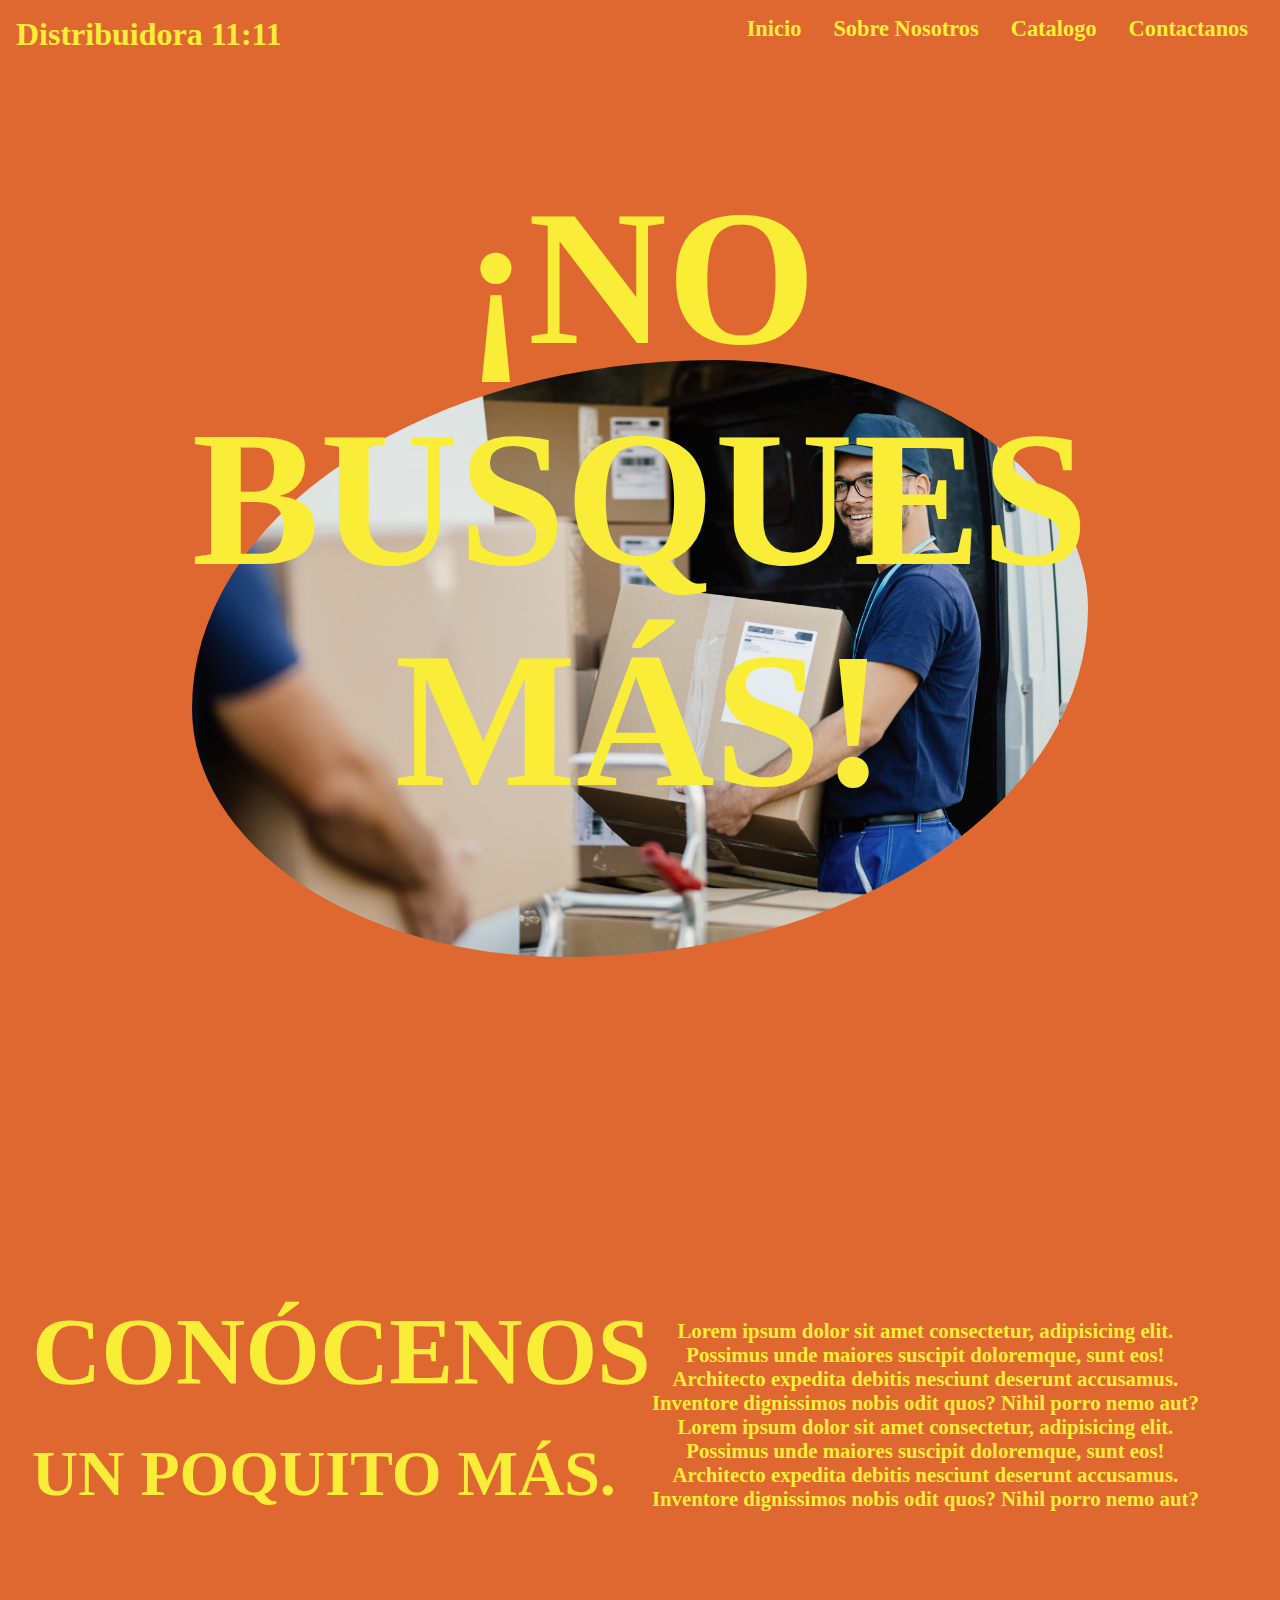
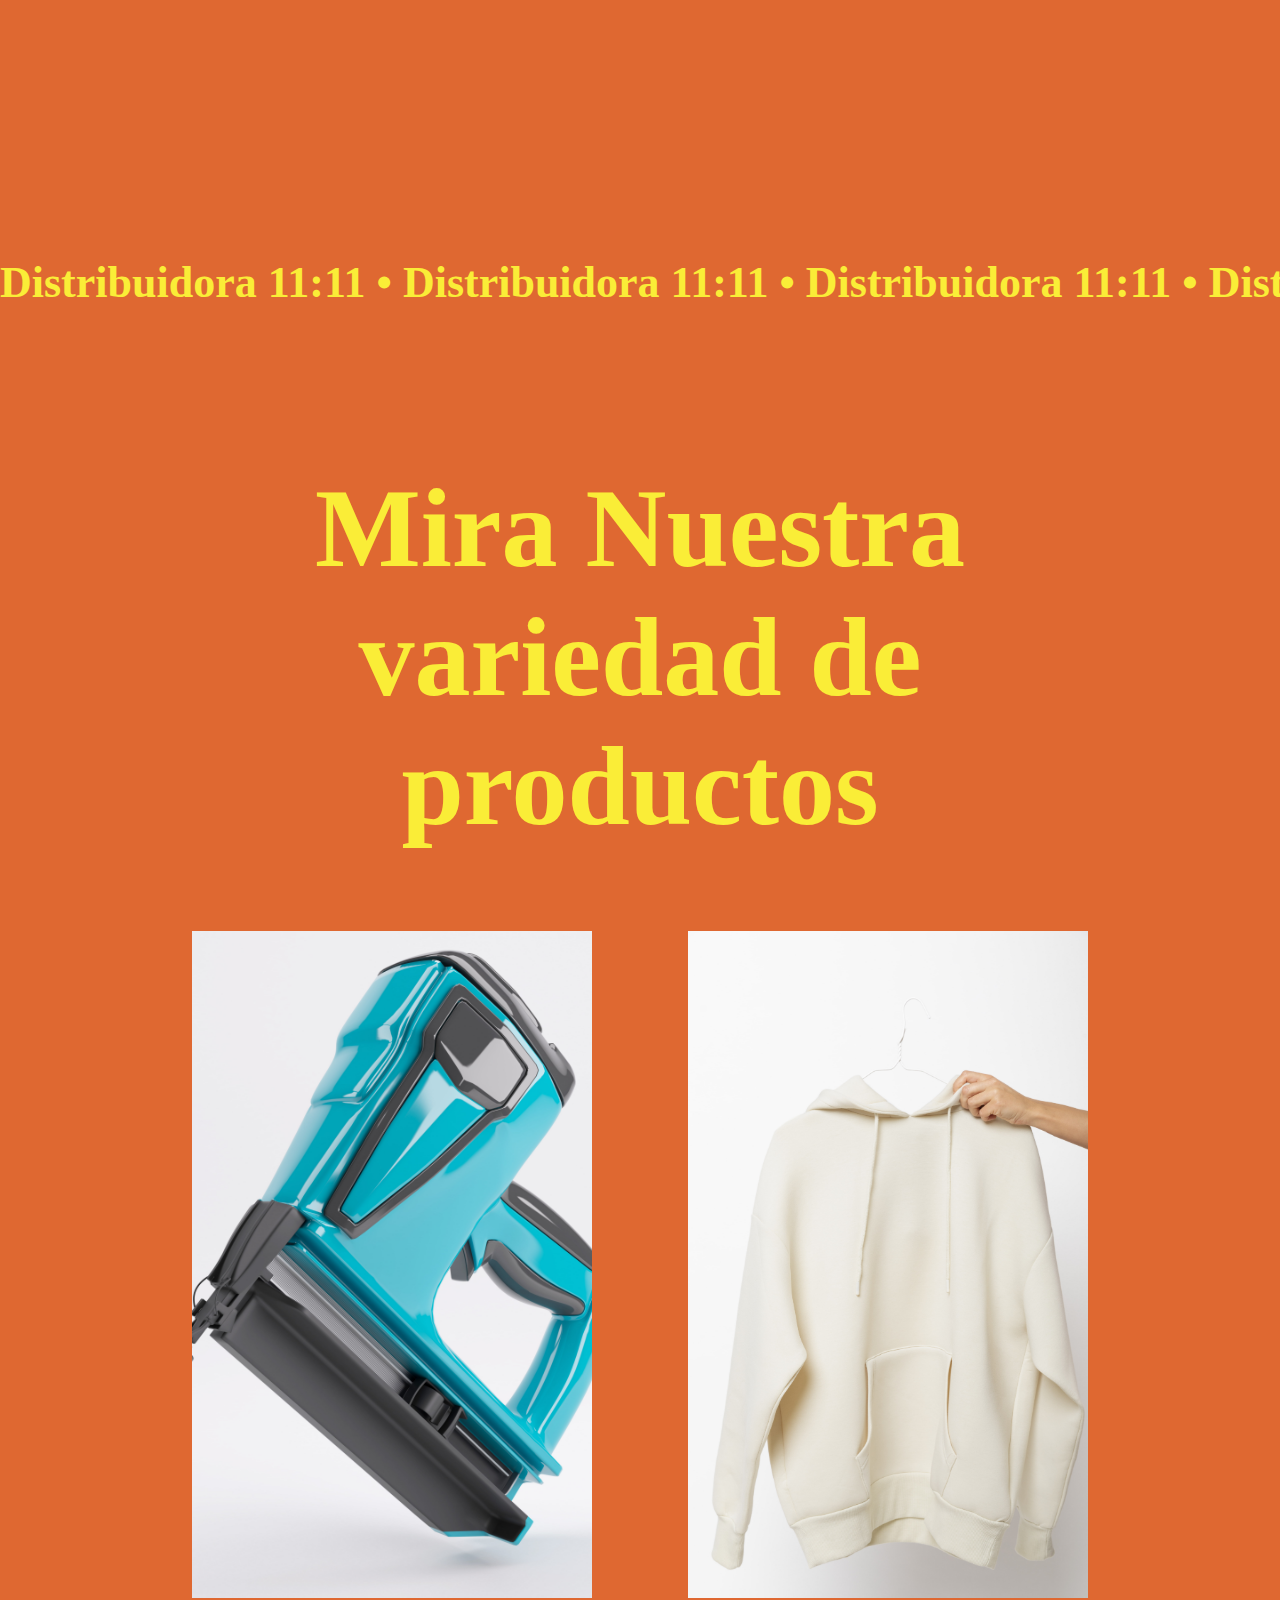
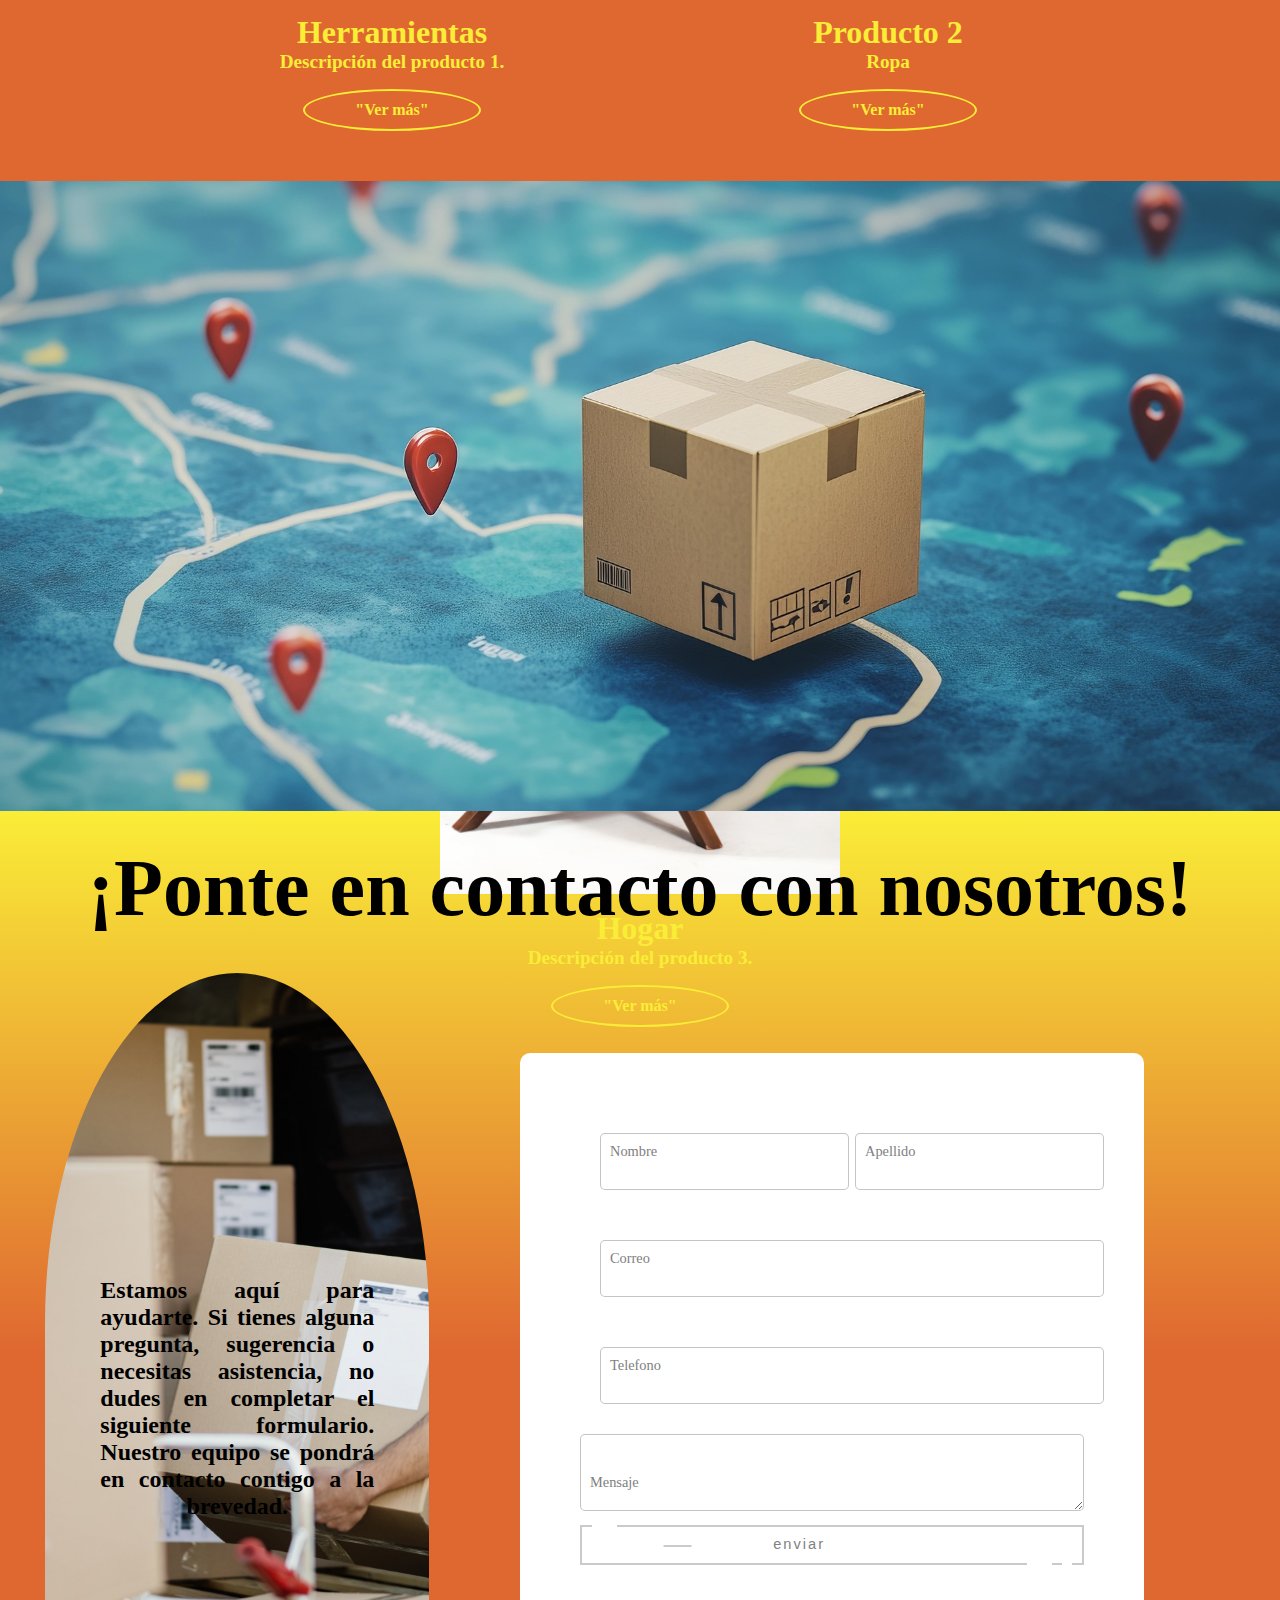
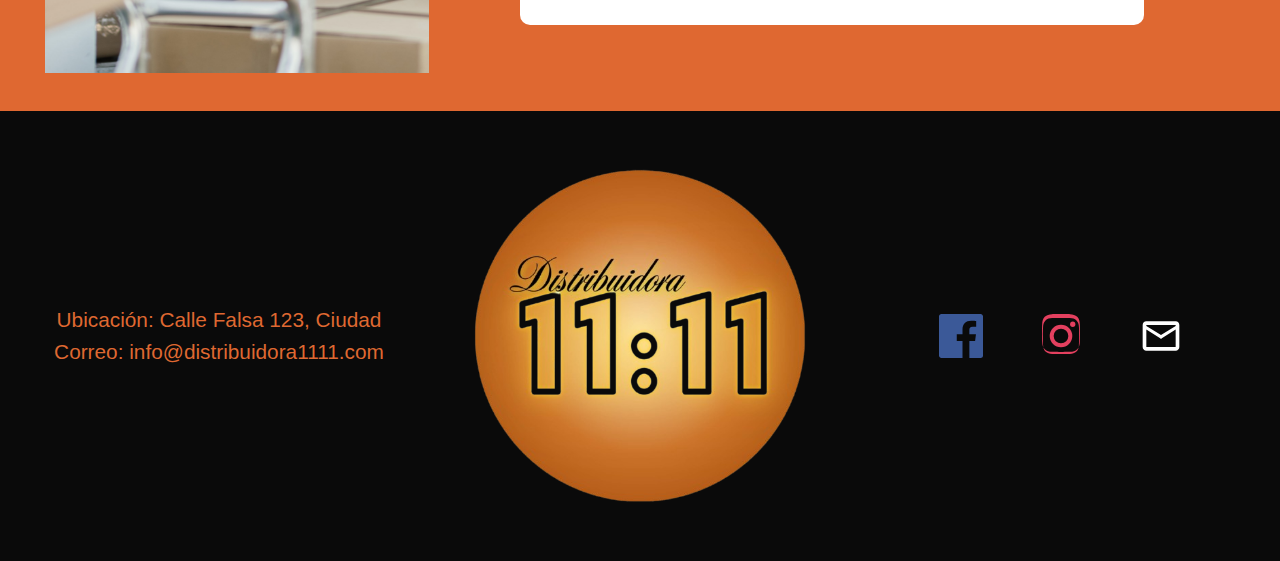
<file: index.html>
<!DOCTYPE html>
<html lang="en">
<head>
    <meta charset="UTF-8">
    <meta name="viewport" content="width=device-width, initial-scale=1.0">
    <title>Distribuidora 11:11</title>
    <link rel="stylesheet" href="/src/styles.css">
     <link rel="icon" href="/src/images/Logo.png" type="image/x-icon">
</head>
<body>
    <main>
        <nav>
            <h1>Distribuidora 11:11</h1>
            <ul class="nav-links">
                <li><a href="#home">Inicio</a></li>
                <li><a href="#about">Sobre Nosotros</a></li>
                <li><a href="#catalog">Catalogo</a></li>
                <li><a href="#formulario">Contactanos</a></li>
            </ul>
            </div>
        </nav>



        <section class="home" id="home">
            <h2>¡No busques más!</h2>
            <img src="/src/images/bg.jpg" alt="background image">
        </section>


        <section class="about" id="about">
            <div class="container">
                <h2>Conócenos<br><span> un poquito más.</span></h2>
                <p>Lorem ipsum dolor sit amet consectetur, adipisicing elit. Possimus unde maiores suscipit doloremque, sunt eos! Architecto expedita debitis nesciunt deserunt accusamus. Inventore dignissimos nobis odit quos? Nihil porro nemo aut?
                    Lorem ipsum dolor sit amet consectetur, adipisicing elit. Possimus unde maiores suscipit doloremque, sunt eos! Architecto expedita debitis nesciunt deserunt accusamus. Inventore dignissimos nobis odit quos? Nihil porro nemo aut?
                </p>
            </div>
        </section>

    <div class="carousel-container">
        <!-- <p class="txt-wave"><span style="--i:1">D</span><span style="--i:2">i</span><span style="--i:3">s</span><span style="--i:4">t</span><span style="--i:5">r</span><span style="--i:6">i</span><span style="--i:7">b</span><span style="--i:8">u</span><span style="--i:9">i</span><span style="--i:10">d</span><span style="--i:11">o</span><span style="--i:12">r</span><span style="--i:13">a</span> <span style="--i:14">1</span><span style="--i:15">1</span><span style="--i:16">:<span style="--i:17">1</span><span style="--i:18">1</span>  <span style="--i:19">•</span> </p> -->
            <p class="txt-wave">Distribuidora 11:11 • Distribuidora 11:11 • Distribuidora 11:11 • Distribuidora 11:11 • Distribuidora 11:11 • Distribuidora 11:11 • Distribuidora 11:11 • Distribuidora 11:11 • Distribuidora 11:11 • Distribuidora 11:11 • Distribuidora 11:11 • Distribuidora 11:11 • Distribuidora 11:11 • Distribuidora 11:11 • Distribuidora 11:11 • Distribuidora 11:11 • Distribuidora 11:11 • Distribuidora 11:11 • Distribuidora 11:11 • Distribuidora 11:11 • Distribuidora 11:11 • Distribuidora 11:11 • Distribuidora 11:11 • Distribuidora 11:11 • Distribuidora 11:11</p>
    </div>

        <section class="catalog" id="catalog">
            <h2>Mira Nuestra variedad de productos</h2>
            <div class="catalog-items">
                <div class="item">
                    <img src="/src/images/herramientas.jpg" alt="Product 1">
                    <h3>Herramientas</h3>
                    <p>Descripción del producto 1.</p>
                    <a href="/catalogo/herramientas.html">"Ver más"</a>
                </div>
                <div class="item">
                    <img src="/src/images/ropa.jpg" alt="Product 2">
                    <h3>Producto 2</h3>
                    <p>Ropa</p>
                    <a href="/catalogo/ropa.html">"Ver más"</a>
                </div>
                <div class="item">
                    <img src="/src/images/muebles.jpg" alt="Product 3">
                    <h3>Hogar</h3>
                    <p>Descripción del producto 3.</p>
                    <a href="/catalogo/hogar.html">"Ver más"</a>
                </div>
            </div>
        </section>

        <div class="img-div">
            <img src="/src/images/division.jpg" alt="Foto division">
        </div>

        <section class="formulario" id="formulario">
                            <h2>¡Ponte en contacto con nosotros!</h2>
            <div class="container">
                <p>Estamos aquí para ayudarte. Si tienes alguna pregunta, sugerencia o necesitas asistencia, no dudes en completar el siguiente formulario. Nuestro equipo se pondrá en contacto contigo a la brevedad.</p>
                <form class="form">
    
    <div class="flex">
        <label>
            <input required="" placeholder="" type="text" class="input">
            <span>Nombre</span>
        </label>

        <label>
            <input required="" placeholder="" type="text" class="input">
            <span>Apellido</span>
        </label>
    </div>  
            
    <label>
        <input required="" placeholder="" type="email" class="input">
        <span>Correo</span>
    </label> 
        
    <label>
        <input required="" type="tel" placeholder="" class="input">
        <span>Telefono</span>
    </label>
    <label>
        <textarea required="" rows="3" placeholder="" class="input01"></textarea>
        <span>Mensaje</span>
    </label>
    
    <button class="fancy" href="#">
      <span class="top-key"></span>
      <span class="text">Enviar</span>
      <span class="bottom-key-1"></span>
      <span class="bottom-key-2"></span>
    </button>
</form><div class="sqs-editing-overlay" id="yui_3_17_2_1_1750867959521_3547"></div>
            </div>
        </section>
        


<footer>
    <div class="container">
        <div class="info">
            <p class="location">Ubicación: Calle Falsa 123, Ciudad</p>
            <p class="email-info">Correo: info@distribuidora1111.com</p>
        </div>
        <img src="/src/images/Logo.png" alt="Logo-footer" class="logo-footer">
        <div class="contact">
            <a href="https://www.facebook.com" target="_blank" aria-label="Facebook" class="social-icon facebook">
                <svg xmlns="http://www.w3.org/2000/svg" width="24" height="24" fill="#3b5998" viewBox="0 0 24 24"><path d="M22.675 0h-21.35c-.733 0-1.325.592-1.325 1.325v21.351c0 .732.592 1.324 1.325 1.324h11.495v-9.294h-3.128v-3.622h3.128v-2.672c0-3.1 1.893-4.788 4.659-4.788 1.325 0 2.466.099 2.797.143v3.24l-1.918.001c-1.504 0-1.796.715-1.796 1.763v2.312h3.59l-.467 3.622h-3.123v9.294h6.116c.732 0 1.324-.592 1.324-1.324v-21.35c0-.733-.592-1.325-1.324-1.325z"/></svg>
            </a>
            <a href="https://www.instagram.com" target="_blank" aria-label="Instagram" class="social-icon instagram">
                <svg xmlns="http://www.w3.org/2000/svg" width="24" height="24" fill="#e4405f" viewBox="0 0 24 24"><path d="M12 2.163c3.204 0 3.584.012 4.85.07 1.366.062 2.633.35 3.608 1.325.975.975 1.263 2.242 1.325 3.608.058 1.266.07 1.645.07 4.85s-.012 3.584-.07 4.85c-.062 1.366-.35 2.633-1.325 3.608-.975.975-2.242 1.263-3.608 1.325-1.266.058-1.645.07-4.85.07s-3.584-.012-4.85-.07c-1.366-.062-2.633-.35-3.608-1.325-.975-.975-1.263-2.242-1.325-3.608-.058-1.266-.07-1.645-.07-4.85s.012-3.584.07-4.85c.062-1.366.35-2.633 1.325-3.608.975-.975 2.242-1.263 3.608-1.325 1.266-.058 1.645-.07 4.85-.07zm0-2.163c-3.259 0-3.667.012-4.947.07-1.518.07-2.872.38-3.905 1.413-1.033 1.033-1.343 2.387-1.413 3.905-.058 1.28-.07 1.688-.07 4.947s.012 3.667.07 4.947c.07 1.518.38 2.872 1.413 3.905 1.033 1.033 2.387 1.343 3.905 1.413 1.28.058 1.688.07 4.947.07s3.667-.012 4.947-.07c1.518-.07 2.872-.38 3.905-1.413 1.033-1.033 1.343-2.387 1.413-3.905.058-1.28.07-1.688.07-4.947s-.012-3.667-.07-4.947c-.07-1.518-.38-2.872-1.413-3.905-1.033-1.033-2.387-1.343-3.905-1.413-1.28-.058-1.688-.07-4.947-.07z"/><path d="M12 5.838a6.162 6.162 0 1 0 0 12.324 6.162 6.162 0 0 0 0-12.324zm0 10.162a3.999 3.999 0 1 1 0-7.998 3.999 3.999 0 0 1 0 7.998z"/><circle cx="18.406" cy="5.594" r="1.44"/></svg>
            </a>
            <a href="mailto:contacto@distribuidora1111.com" aria-label="Email" class="social-icon email">
                <svg xmlns="http://www.w3.org/2000/svg" width="24" height="24" fill="#000000" viewBox="0 0 24 24"><path d="M20 4H4c-1.103 0-2 .897-2 2v12c0 1.103.897 2 2 2h16c1.103 0 2-.897 2-2V6c0-1.103-.897-2-2-2zm0 2v.511l-8 5.01-8-5.01V6h16zM4 18V8.489l7.555 4.722a.5.5 0 0 0 .89 0L20 8.489V18H4z"/></svg>
            </a>
        </div>
    </div>
</footer>
    </main>
</body>
</html>
</file>
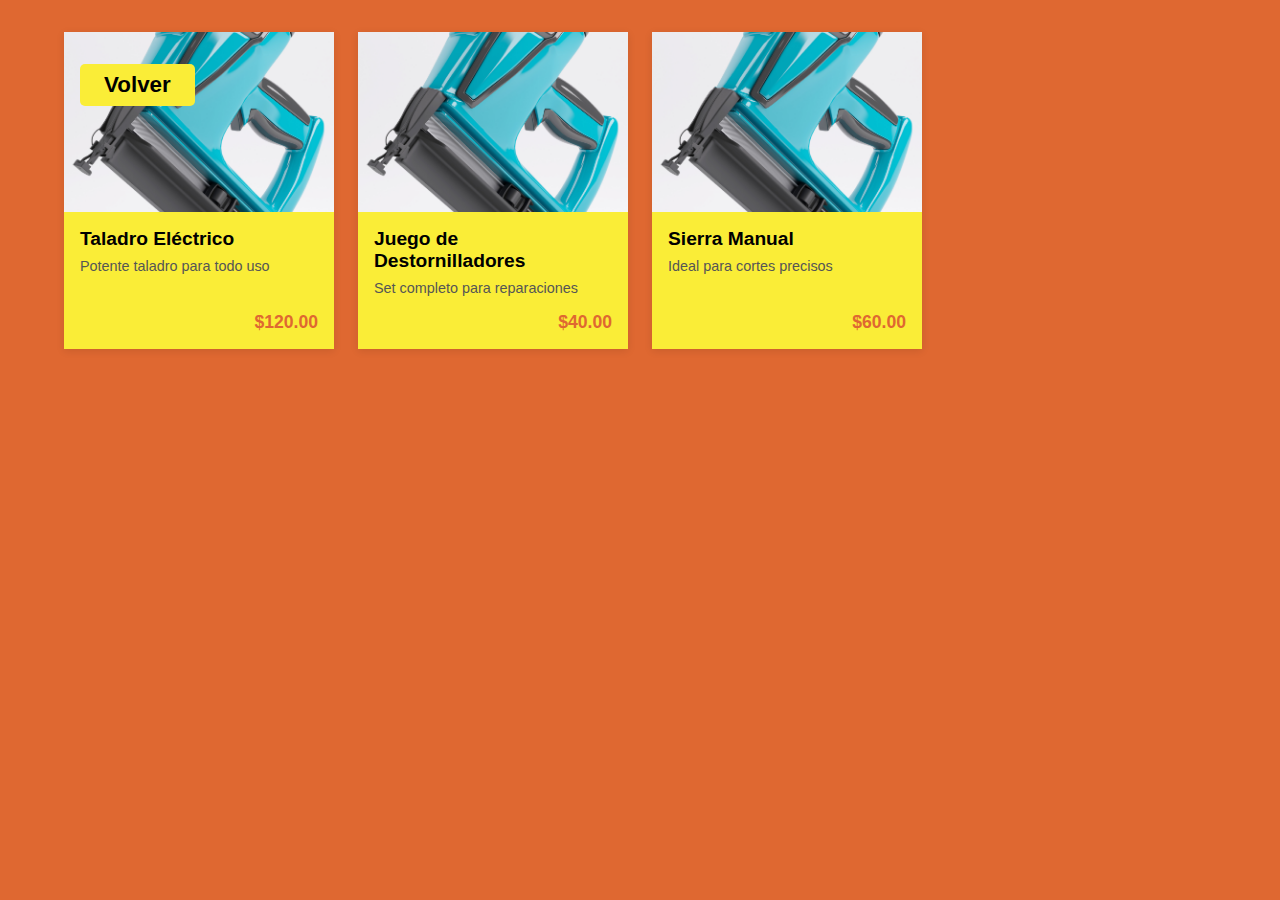
<file: catalogo/herramientas.html>
<!DOCTYPE html>
<html lang="en">
<head>
    <meta charset="UTF-8">
    <meta name="viewport" content="width=device-width, initial-scale=1.0">
    <title>Herramientas</title>
        <link rel="stylesheet" href="catalogo.css">
        <link rel="icon" href="../src/images/Logo.png" type="image/x-icon">

</head>
<body>
    <button onclick="window.location.href='../index.html'" class="volver-button">Volver</button>

    <section class="catalog-container" id="catalog-container">
        <!-- Products will be dynamically inserted here by catalogo.js -->
    </section>

    <script src="catalogo.js"></script>
</body>
</html>
</file>
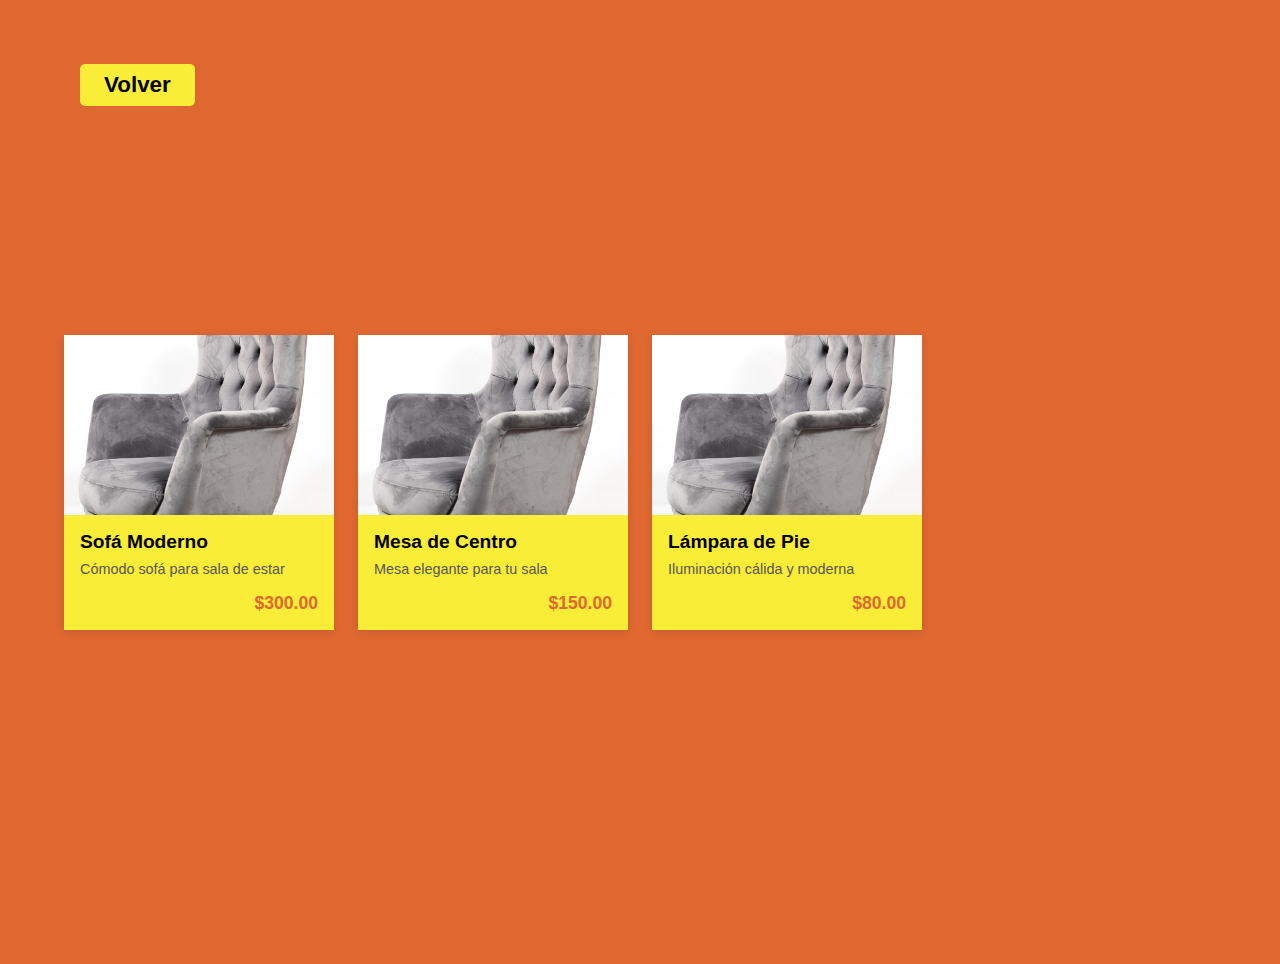
<file: catalogo/hogar.html>
<!DOCTYPE html>
<html lang="en">
<head>
    <meta charset="UTF-8">
    <meta name="viewport" content="width=device-width, initial-scale=1.0">
    <title>Hogar</title>
    <link rel="stylesheet" href="../src/styles.css">
    <link rel="stylesheet" href="catalogo.css">
    <link rel="icon" href="../src/images/Logo.png" type="image/x-icon">

</head>
<body>
    <button onclick="window.location.href='../index.html'" class="volver-button">Volver</button>

    <section class="catalog-container" id="catalog-container">
        <!-- Products will be dynamically inserted here by catalogo.js -->
    </section>

    <script src="catalogo.js"></script>
</body>
</html>
</file>
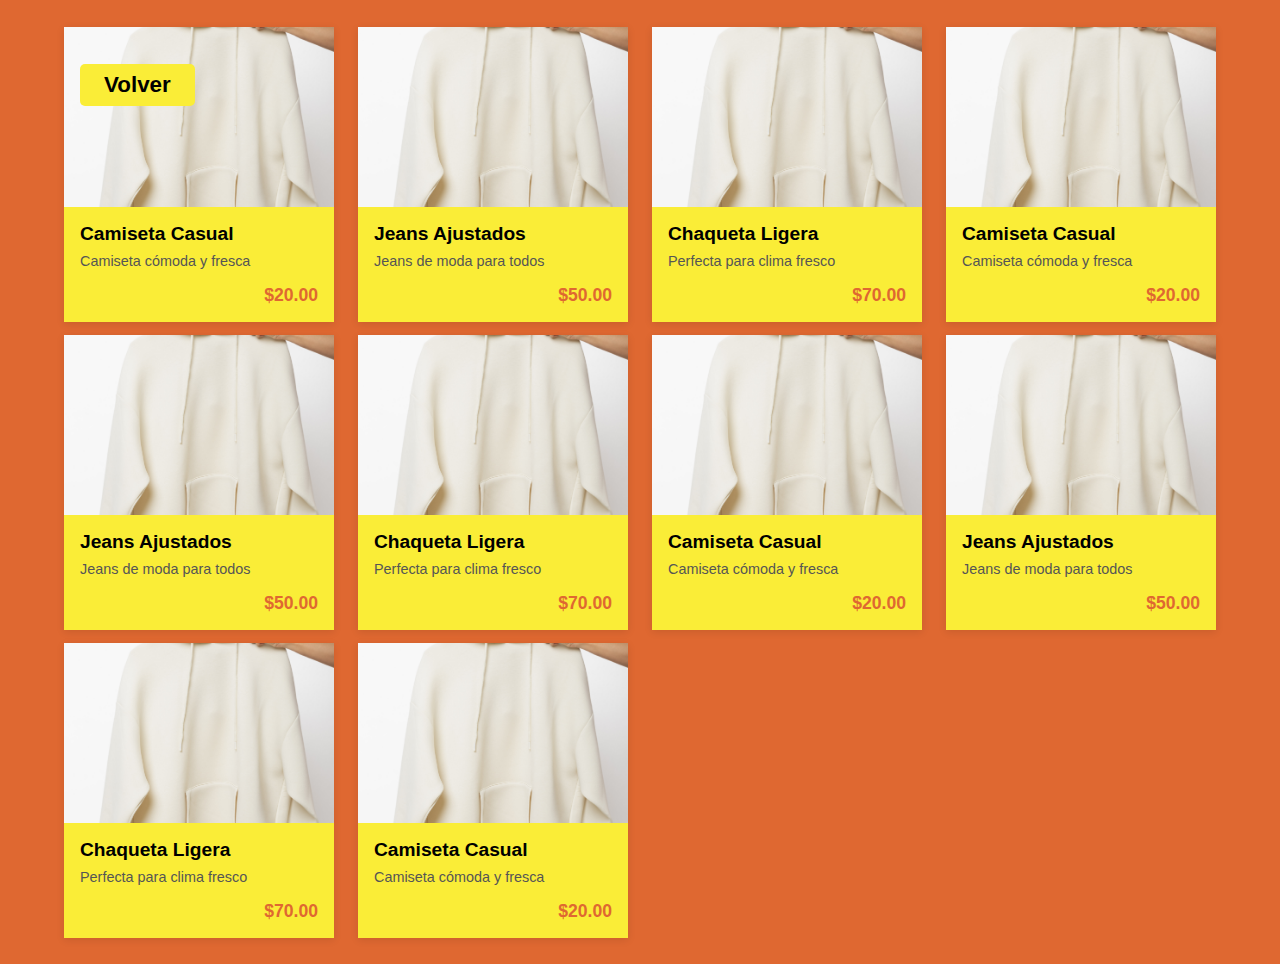
<file: catalogo/ropa.html>
<!DOCTYPE html>
<html lang="en">
<head>
    <meta charset="UTF-8">
    <meta name="viewport" content="width=device-width, initial-scale=1.0">
    <title>Ropa</title>
    <link rel="stylesheet" href="../src/styles.css">
    <link rel="stylesheet" href="catalogo.css">
    <link rel="icon" href="../src/images/Logo.png" type="image/x-icon">

</head>
<body>
    <button onclick="window.location.href='../index.html'" class="volver-button">Volver</button>

    <section class="catalog-container" id="catalog-container">
        <!-- Products will be dynamically inserted here by catalogo.js -->
    </section>

    <script src="catalogo.js"></script>
</body>
</html>
</file>
<file: src/styles.css>
@view-transition {
    navigation: auto;
}

::view-transition-group(*) {
    animation-duration: 0.5s;
}

::view-transition-old(root) {
    animation: slide-out-to-left 0.5s forwards;
}
::view-transition-new(root) {
    animation: slide-in-from-right 0.5s forwards;
}

@keyframes slide-out-to-left {
    from {
        transform: translateX(0);
    }
    to {
        transform: translateX(-100%);
    }
}

@keyframes slide-out-to-right {
    from {
        transform: translateX(100%);
    }
    to {
        transform: translateX(0);
    }
    
}


* {
    box-sizing: border-box;
    margin: 0;
    padding: 0;
}

:root {
    --primary-color: #faed37;
    --secondary-color: #faed37;
    --background-color: #df6831;
    --text-color: #000000;
    --font-family: 'Arial', sans-serif;
}

body {
    display: flex;
    justify-content: center;
    align-items: center;
    background-color: var(--background-color);
    max-width: 100%;
}

section {
    width: 100%;
    height: 100vh;
    display: flex;
    flex-direction: column;
    align-items: center;
    justify-content: center;
    background-color: var(--background-color);
}

/* ------------navbar------------ */
nav {
    display: flex;
    height: 40vh;
    padding-bottom: 3rem;
}

nav h1{
    color: var(--primary-color);
    font-size: 2rem;
    position: absolute;
    left: 1rem;
    top: 1rem;
}

nav a{
    color: var(--primary-color);
    font-size: 1.4rem;
    font-weight: bold;
    text-decoration: none;
}


nav ul li {
    list-style: none;
    margin: 0 1rem;
    transition: ease .3s;
}

nav ul li:hover {
    transform: scale(1.1);
}

nav ul {
    display: flex;
    justify-content: center;
    align-items: center;
    padding: 0;
    position: absolute;
    right: 1rem;
    top: 1rem;
}


/* ------------home------------ */

.home {
    display: flex;
    flex-direction: column;
    align-items: center;
    justify-content: center;
    width: 100%;
    height: 100%;
    background-color: var(--background-color);
}

.home img {
    width: 70%;
    height: 70%;
    object-fit: cover;
    border-bottom-left-radius: 50%;
    border-top-right-radius: 50%;
    border-bottom-right-radius: 70%;
    border-top-left-radius: 70%;
}

.home h2 {
    color: var(--primary-color);
    font-size: 12rem;
    margin-top: 3rem;
    text-align: center;
    text-transform: uppercase;
    position: absolute;
    top : 7.5rem;
}
/* ------------about------------ */

.about {
    display: flex;
    flex-direction: column;
    align-items: center;
    justify-content: center;
    width: 100%;
    background-color: var(--background-color);
}
.about .container {
    display: flex;
    flex-direction: row;
    align-items: center;
    justify-content: center;
    width: 100%;
    height: 100%;
}
.about .container h2 {
    width: 50%;
    color: var(--primary-color);
    font-size: 6rem;
    text-transform: uppercase;
    margin-left: 2rem;
    text-spacing-trim: 2px;
}

.about .container h2 span {
    font-size: 4rem;
}

.about .container p {
    width: 50%;
    color: var(--primary-color);
    font-size: 1.3rem;
    text-align: center;
    margin-top: 1rem;
    font-weight: bold;
    margin-right: 5rem;
}

/* ------------carrusel------------ */


.carousel-container {
    width: 100%;
    overflow: hidden;
    position: absolute;
}

.txt-wave {
    display: inline-block;
    white-space: nowrap;
    font-size: 44px;
    font-weight: bold;
    color: var(--primary-color);
    animation: wave 2s linear infinite, scroll 50s linear infinite;
    width: 100%;
    text-align: center;
}

@keyframes wave {
    0%, 100% {
        transform: translate(0, 0);
    }
    50% {
        transform: translate(0, 10px);
    }
}

@keyframes scroll {
    0% {
        transform: translateX(100%);
    }
    100% {
        transform: translateX(-100%);
    }
}
/* 
.txt-wave span {
    position: relative;
    display: inline-block;
    text-transform: uppercase;
    animation: onda 1s infinite;
    animation-delay: calc(.2s * var(--i));
}

@keyframes onda {
    0%, 40%, 100%{
        transform: translateY(0);
    }
    20% {
        transform: translateY(-20px);
    }
} */


/* @keyframes wave {
    0%, 100% {
        transform: translate(0, 0);
    }
    50% {
        transform: translate(0, 10px);
    }
}  */

/* @keyframes scroll {
    0% {
        transform: translateX(100%);
    }
    100% {
        transform: translateX(-100%);
    }
} */ 


/* ------------catalogo------------ */

.catalog {
    margin-top: 20rem;
}

.catalog h2 {
    margin-top: 10rem;
    font-size: 7rem;
    width: 70%;
    text-align: center;
    font-weight: bold;
    color: var(--primary-color);
}

.catalog .catalog-items {
    display: flex;
    flex-wrap: wrap;
    justify-content: center;
    align-items: center;
    width: 100%;
    height: 100%;
    padding: 2rem;
}

.catalog .catalog-items .item {
    
    width: 400px;
    height: 800px;
    margin: 3rem;
    margin-top: 3rem;
    border-radius: 10px;
    display: flex;
    flex-direction: column;
    align-items: center;
    justify-content: center;
    transition: transform 0.3s ease;
}

.catalog .catalog-items .item img {
    width: 100%;
    height: 100vh;
    object-fit: cover;
}

.catalog .catalog-items .item h3 {
    color: var(--primary-color);
    font-size: 2rem;
    margin-top: 1rem;
    text-align: center;
}
.catalog .catalog-items .item p {
    color: var(--primary-color);
    font-size: 1.2rem;
    text-align: center;
    font-weight: 700;
}

.catalog .catalog-items .item a {
    margin-top: 1rem;
    color: var(--primary-color);
    text-decoration: none;
    padding: 10px 50px;
    border-radius: 60%;
    border: 2px solid var(--primary-color);
    font-weight: bold;
}
.catalog .catalog-items .item a:hover {
    background-color: var(--primary-color);
    color: var(--background-color);
}



/* ------------division con foto------------ */
.img-div{
    margin-top: 19rem;
    position: relative;
    width: 100%;
    height: 70vh;
    display: flex;
    justify-content: center;
    align-items: center;
    background-color: var(--background-color);
}
.img-div img {
    width: 100%;
    height: 100%;
    object-fit: cover;
}


/* ------------form------------ */

.formulario {
    width: 100%;
    height: 100vh;
    display: flex;
    justify-content: center;
    align-items: center;
    background: #DF6831;
    background: linear-gradient(0deg,rgba(223, 104, 49, 1) 40%, rgba(250, 237, 55, 1) 100%);
}

.formulario .container {
    width: 100%;
    height: 100%;
    display: flex;
    flex-direction: row;
    justify-content: space-around;
    align-items: center;
}

.formulario .container p {
    position: relative;
    color: var(--text-color);
    padding: 19rem 55px;
    font-size: 1.5rem;
    text-align: justify;
    text-align-last: center;
    justify-content: center;
    font-weight: bold;
    margin-bottom: 2rem;
    width: 30%;
    height: 700px;
    background-image: url('/src/images/bg.jpg');
    background-size: cover;
    background-position: center;
    border-top-left-radius: 60%;
    border-top-right-radius: 60%;
    z-index: 2;
}
/* 
.formulario .container p > * {
    position: relative;
    z-index: 3;
}

.formulario .container p::before {
    content: "";
    position: absolute;
    top: 0;
    left: 0;
    right: 0;
    bottom: 0;
    background-color: rgba(0, 0, 0, 0.5);
    border-top-left-radius: 60%;
    border-top-right-radius: 60%;
    z-index: 1;
} */

.formulario h2 {
    color: var(--text-color);
    font-size: 5rem;
    text-align: center;
    margin-bottom: 2rem;
    margin-top: 2rem;
    position: relative;
    
}

.form {
  display: flex;
  flex-direction: column;
  gap: 10px;
  min-width: 350px;
  background-color: #fff;
  padding: 60px;
  border-radius: 10px;
  position: relative;
}

.message {
  color: rgba(88, 87, 87, 0.822);
  font-size: 14px;
}

.flex {
  display: flex;
  width: 100%;
  gap: 6px;
}

.form label {
  position: relative;
}

.form label .input {
  width: 100%;
  padding: 20px 20px 20px 10px;
  margin: 20px;
  outline: 0;
  border: 1px solid rgba(105, 105, 105, 0.397);
  border-radius: 5px;
}

.form label .input + span {
  position: absolute;
  left: 30px;
  top: 70px;
  color: grey;
  font-size: 0.9em;
  cursor: text;
  transition: 0.3s ease;
}

.form label .input:placeholder-shown + span {
  top: 30px;
  font-size: 0.9em;
}

.form label .input:focus + span,.form label .input:valid + span {
  top: 20px;
  font-size: 0.7em;
  font-weight: 600;
}

.form label .input:valid + span {
  color: green;
}

.input01 {
  width: 100%;
  padding: 10px 10px 20px 10px;
  outline: 0;
  border: 1px solid rgba(105, 105, 105, 0.397);
  border-radius: 5px;
}

.form label .input01 + span {
  position: absolute;
  left: 10px;
  top: 50px;
  color: grey;
  font-size: 0.9em;
  cursor: text;
  transition: 0.3s ease;
}

.form label .input01:placeholder-shown + span {
  top: 40px;
  font-size: 0.9em;
}

.form label .input01:focus + span,.form label .input01:valid + span {
  top: 50px;
  font-size: 0.7em;
  font-weight: 600;
}

.form label .input01:valid + span {
  color: green;
}

.fancy {
  background-color: transparent;
  border: 2px solid #cacaca;
  border-radius: 0px;
  box-sizing: border-box;
  color: #fff;
  cursor: pointer;
  display: inline-block;
  font-weight: 390;
  letter-spacing: 2px;
  margin: 0;
  outline: none;
  overflow: visible;
  padding: 8px 30px;
  position: relative;
  text-align: center;
  text-decoration: none;
  text-transform: none;
  transition: all 0.3s ease-in-out;
  user-select: none;
  font-size: 13px;
}

.fancy::before {
  content: " ";
  width: 1.7rem;
  height: 2px;
  background: #cacaca;
  top: 50%;
  left: 1.5em;
  position: absolute;
  transform: translateY(-50%);
  transform: translateX(230%);
  transform-origin: center;
  transition: background 0.3s linear, width 0.3s linear;
}

.fancy .text {
  font-size: 1.125em;
  line-height: 1.33333em;
  padding-left: 2em;
  display: block;
  text-align: left;
  transition: all 0.3s ease-in-out;
  text-transform: lowercase;
  text-decoration: none;
  color: #818181;
  transform: translateX(30%);
}

.fancy .top-key {
  height: 2px;
  width: 1.5625rem;
  top: -2px;
  left: 0.625rem;
  position: absolute;
  background: white;
  transition: width 0.5s ease-out, left 0.3s ease-out;
}

.fancy .bottom-key-1 {
  height: 2px;
  width: 1.5625rem;
  right: 1.875rem;
  bottom: -2px;
  position: absolute;
  background: white;
  transition: width 0.5s ease-out, right 0.3s ease-out;
}

.fancy .bottom-key-2 {
  height: 2px;
  width: 0.625rem;
  right: 0.625rem;
  bottom: -2px;
  position: absolute;
  background: white;
  transition: width 0.5s ease-out, right 0.3s ease-out;
}

.fancy:hover {
  color: white;
  background: #cacaca;
}

.fancy:hover::before {
  width: 1.5rem;
  background: white;
}

.fancy:hover .text {
  color: white;
  padding-left: 1.5em;
}

.fancy:hover .top-key {
  left: -2px;
  width: 0px;
}

.fancy:hover .bottom-key-1,
 .fancy:hover .bottom-key-2 {
  right: 0;
  width: 0;
}
/* ------------Footer------------ */

footer {
    width: 100%;
    height: 50vh;
    display: flex;
    justify-content: center;
    align-items: center;
    background-color: #0a0a0a;
    margin-bottom: 0;
    padding-bottom: 0;
}

footer .container {
    width: 100%;
    display: flex;
    justify-content: space-between;
    align-items: center;
    color: var(--background-color);
    font-family: var(--font-family);
}

footer .info {
    flex: 1;
    display: flex;
    flex-direction: column;
    justify-content: center;
    font-size: 1.3rem;
}

footer .info .location {
    text-align: center;
    margin-bottom: 0.5rem;
}

footer .info .email-info {
    text-align: center;
}

footer .logo-footer {
    width: 340px;
    height: auto;
    margin: 0 2rem;
}

footer .contact {
    flex: 1;
    display: flex;
    justify-content: center;
    gap: 1.5rem;

}

footer .social-icon {
    display: inline-flex;
    align-items: center;
    justify-content: center;
    width: 76px;
    height: 76px;
    border-radius: 50%;
    transition: background-color 0.3s ease;
    cursor: pointer;
    
}

footer .social-icon svg {
    width: 44px;
    height: 44px;
}

footer .social-icon.facebook {
    svg {
        fill: #3b5998 !important;
    }
}

footer .social-icon.instagram {
    svg {
        fill: #e4405f !important;
    }
}

footer .social-icon.email {
    svg {
        fill: white !important;
    }
}
footer .social-icon.facebook:hover {
    background-color: #3b5998;
    svg {
        fill: white !important;
    }
}

footer .social-icon.instagram:hover {
    background-color: #e4405f;
    svg {
        fill: white !important;
    }
}

footer .social-icon.email:hover {
    background-color: #fff;
    svg {
        fill: rgb(0, 0, 0) !important;
    }
}

/* ------------Media Queries for Mobile Responsiveness------------ */
@media (max-width: 768px) {
    /* Navbar */
nav {
    height: 20vh;
    padding-bottom: 2rem;
}

nav h1{
    font-size: 1.2rem;
    position: absolute;
    left: 0.5rem;
    top: 0.5rem;
}

nav a{
    color: var(--primary-color);
    font-size: 1rem;
    font-weight: bold;
    text-decoration: none;
}


nav ul li {
    list-style: none;
    margin: 0 0.5rem;
    margin-top: 2rem;
    transition: ease .3s;
}

nav ul li:hover {
    transform: scale(1.1);
}

nav ul {
    display: flex;
    justify-content: center;
    align-items: center;
    padding: 0;
    position: absolute;
    right:  0.5rem;
    top:  0.5rem;
}

    /* Home Section */
    .home {
        height: auto;
        padding: 2rem 1rem;
    }
    .home h2 {
        font-size: 4rem;
        position: relative;
        top: 0;
        margin-top: 0;
        text-align: center;
    }
    .home img {
        width: 100%;
        height: auto;
        border-radius: 70% 40% 70% 40%;
    }

    /* About Section */
    .about {
        height: auto;
        padding: 2rem 1rem;
    }
    .about .container {
        flex-direction: column;
        text-align: center;
    }
    .about .container h2 {
        width: 100%;
        font-size: 3rem;
        margin-left: 0;
    }
    .about .container h2 span {
        font-size: 2rem;
    }
    .about .container p {
        width: 100%;
        font-size: 1rem;
        margin-right: 0;
        margin-top: 1rem;
    }

    /* Catalog Section */
    .catalog {
        width: 100%;
        height: auto;
        margin-top: 5rem;
        padding: 0 1rem;
        display: flex;
        flex-direction: column;
    }
    .catalog h2 {
        font-size: 3rem;
        width: 100%;
    }
    .catalog .catalog-items {
        flex-direction: column;
        padding: 0;
    }
    .catalog .catalog-items .item {
        width: 100%;
        height: auto;
        margin: 1rem 0;
    }
    .catalog .catalog-items .item img {
        width: 300px;
        height: auto;
    }
    .catalog .catalog-items .item h3 {
        font-size: 1.5rem;
    }
    .catalog .catalog-items .item p {
        font-size: 1rem;
    }
    .catalog .catalog-items .item a {
        padding: 8px 30px;
        font-size: 1rem;
    }

    /* Image Division */
    .img-div {
        height: 40vh;
        margin-top: 5rem;
    }
    .img-div img {
        height: 100%;
    }

    /* Form Section */
    .formulario {
        height: auto;
        padding: 2rem 1rem;
    }

    .formulario .container {
        flex-direction: column;
        padding: 0;
    }
    .formulario .container p {
        width: 100%;
        padding: 6rem 1rem;
        font-size: 1rem;
        height: auto;
        margin-bottom: 2rem;
        border-radius: 70% 70% 10% 10%;
    }
    .formulario h2 {
        font-size: 3rem;
        margin-top: 1rem;
    }
    .form {
        min-width: 100%;
        padding: 2rem;
    }

    /* Footer */
    footer {
        height: auto;
        padding: 2rem 1rem;
    }
    footer .container {
        flex-direction: column;
        align-items: center;
        gap: 1.5rem;
        color: var(--background-color);
    }
    footer .info {
        flex-direction: row;
        justify-content: space-between;
        width: 100%;
        font-size: 1rem;
    }
    footer .info .location,
    footer .info .email-info {
        text-align: center;
        width: 48%;
    }
    footer .logo-footer {
        margin: 0;
        width: 100px;
    }
    footer .contact {
        justify-content: center;
        width: 100%;
        gap: 1rem;
    }
    footer .social-icon {
        width: 30px;
        height: 30px;
    }
    footer .social-icon svg {
        width: 20px;
        height: 20px;
    }
}
</file>
<file: catalogo/catalogo.css>
* {
    box-sizing: border-box;
    margin: 0;
    padding: 0;
}

:root {
    --primary-color: #faed37;
    --secondary-color: #faed37;
    --background-color: #df6831;
    --text-color: #000000;
    --font-family: 'Arial', sans-serif;
}

body {
    display: flex;
    justify-content: center;
    align-items: center;
    background-color: var(--background-color);
    max-width: 100%;
}

/* Styles for catalog section and product cards */

.catalog-container {
    width: 90%;
    max-width: 1200px;
    margin: 2rem auto;
    display: grid;
    grid-template-columns: repeat(auto-fill, minmax(220px, 1fr));
    gap: 1.5rem;
    font-family: 'Arial', sans-serif;
    color: #000;
}

.product-card {
    background-color: var(--primary-color);
    box-shadow: 0 2px 8px rgba(0,0,0,0.1);
    overflow: hidden;
    display: flex;
    flex-direction: column;
    transition: transform 0.3s ease;
}

.product-card:hover {
    transform: translateY(-5px);
}

.product-image {
    width: 100%;
    height: 180px;
    object-fit: cover;
}

.product-info {
    padding: 1rem;
    flex-grow: 1;
    display: flex;
    flex-direction: column;
    justify-content: space-between;
}

.product-name {
    font-size: 1.2rem;
    font-weight: bold;
    margin-bottom: 0.5rem;
}

.product-description {
    font-size: 0.9rem;
    color: #555;
    margin-bottom: 1rem;
    flex-grow: 1;
}

.product-price {
    font-size: 1.1rem;
    font-weight: bold;
    color: #df6831;
    text-align: right;
}



/* Volver button styles */
.volver-button {
    position: absolute;
    top: 3rem;
    left: 3rem;
    margin: 1rem 2rem;
    padding: 0.5rem 1.5rem;
    font-size: 1.4rem;
    background-color: var(--primary-color);
    color: var(--text-color);
    border: none;
    border-radius: 5px;
    cursor: pointer;
    font-weight: bold;
    transition: .3s ease;

}

.volver-button:hover {
    background-color: var(--text-color);
    color: var(--primary-color);
    transform: scale(1.1);
    box-shadow: 0 0 10px rgba(238, 255, 0, 0.9);
}
/* Responsive adjustments */
@media (max-width: 768px) {
    .catalog-container {
        grid-template-columns: repeat(auto-fill, minmax(160px, 1fr));
        gap: 1rem;
        margin-top: 8rem;
        max-width: none;
        height: auto;
    }
    .product-image {
        height: 140px;
    }
    .product-name {
        font-size: 1rem;
    }
    .product-description {
        font-size: 0.8rem;
    }
    .product-price {
        font-size: 1rem;
    }
    .volver-button {
    position: absolute;
    top: 1rem;
    left: 1rem;
    margin: 0;
    padding: 0.5rem 1.5rem;
    font-size: 1.4rem;
    background-color: var(--primary-color);
    color: var(--text-color);
    border: none;
    border-radius: 5px;
    cursor: pointer;
    font-weight: bold;
    transition: .3s ease;

}
}
</file>
